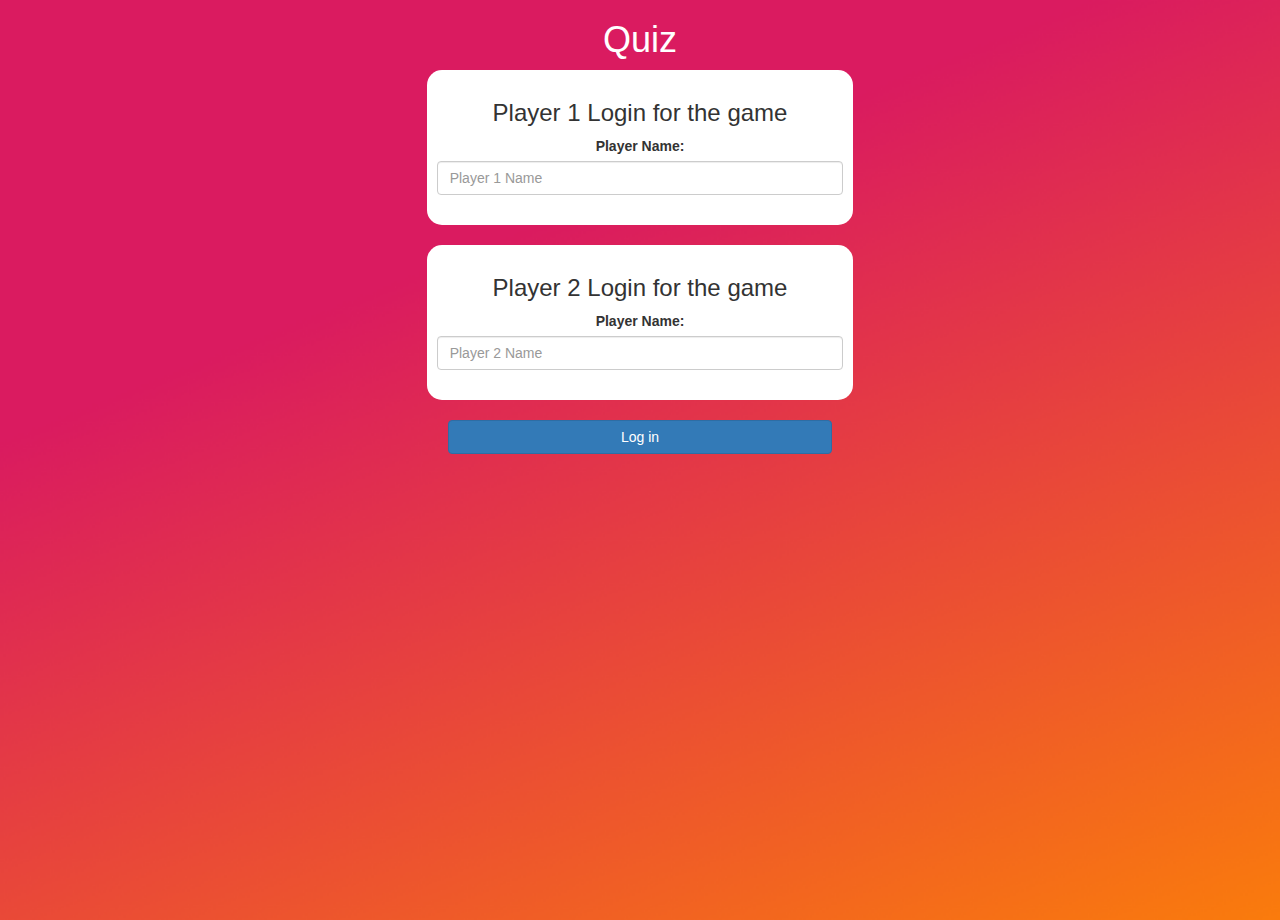
<file: index.html>
<!DOCTYPE html>
<html>
<head>
	<title>Math Quiz</title>

<meta name="viewport" content="width=device-width, initial-scale=1">
<link rel="stylesheet" href="https://maxcdn.bootstrapcdn.com/bootstrap/3.4.0/css/bootstrap.min.css">
<script src="https://ajax.googleapis.com/ajax/libs/jquery/3.4.1/jquery.min.js"></script>
<script src="https://maxcdn.bootstrapcdn.com/bootstrap/3.4.0/js/bootstrap.min.js"></script>

<link rel="stylesheet" type="text/css" href="style.css">

<script src="sketch.js"></script>
</head>
<body  >
	<center>
<h1 style="color:white">Quiz</h1>
<div class="col-lg-4 col-sm-8 col-xs-11 login_div1 ">
	<h3 >Player 1 Login for the game</h3>
	 <label >Player Name:</label> 
	 <input type="text" id="player1_name_input" class="form-control" placeholder="Player 1 Name">
	  <br>
</div>
<br>
<div class="col-lg-4 col-sm-8 col-xs-11 login_div1 ">
	<h3 >Player 2 Login for the game</h3>
	 <label >Player Name:</label> 
	 <input type="text" id="player2_name_input" class="form-control" placeholder="Player 2 Name">
	  <br>
</div>
<br>
<button style="width:30%" class="btn btn-primary" onclick="addUser()">Log in</button>
</center>
</body>
</html>
</file>
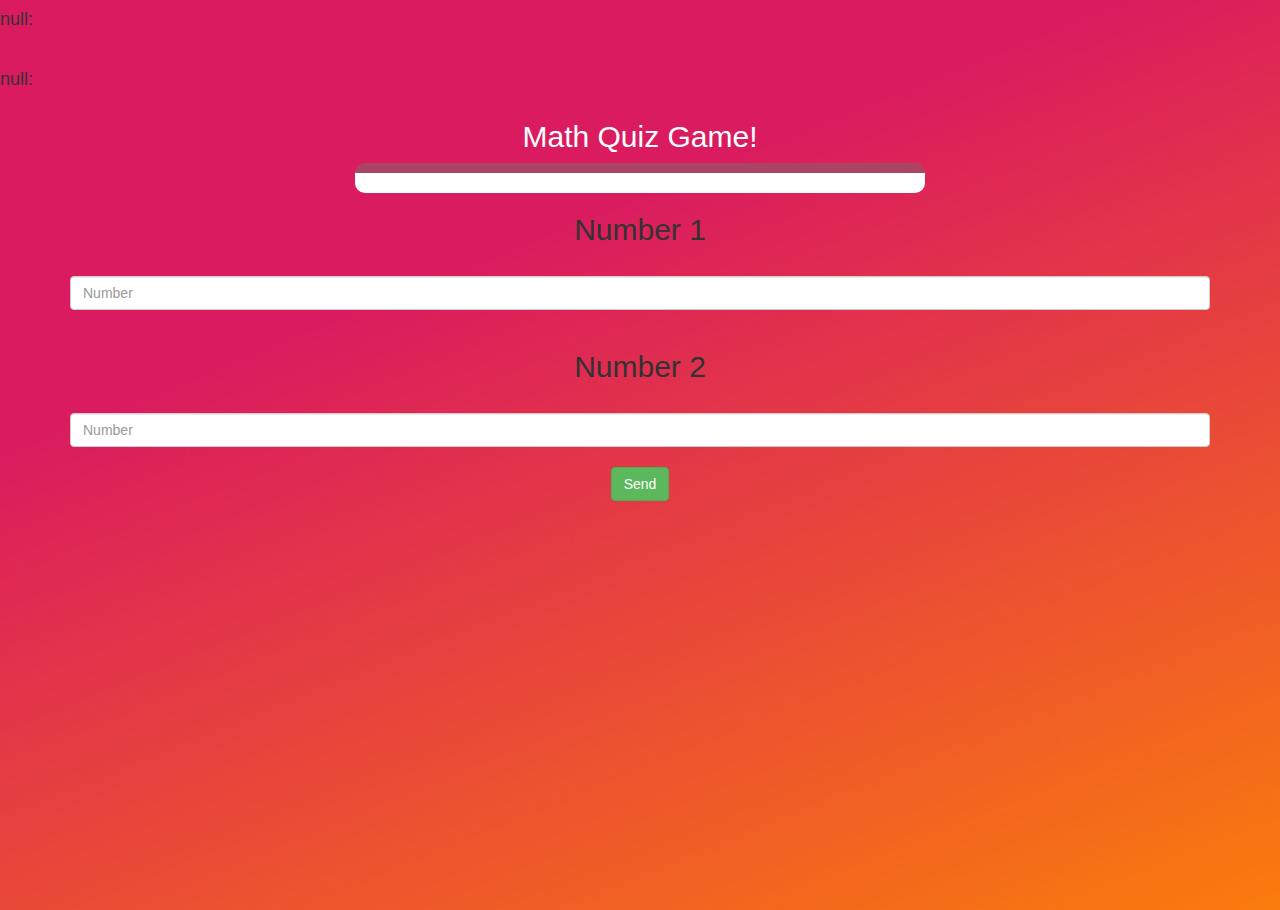
<file: maingame.html>
<!DOCTYPE html>
<html>
<head>
	<title>Main Page</title>

<meta name="viewport" content="width=device-width, initial-scale=1">
<link rel="stylesheet" href="https://maxcdn.bootstrapcdn.com/bootstrap/3.4.0/css/bootstrap.min.css">
<script src="https://ajax.googleapis.com/ajax/libs/jquery/3.4.1/jquery.min.js"></script>
<script src="https://maxcdn.bootstrapcdn.com/bootstrap/3.4.0/js/bootstrap.min.js"></script>

<link rel="stylesheet" type="text/css" href="style.css">


</head>
<body>
    <h4 id=player_name1></h4><span id="player1_score"></span>
    <br>
    <h4 id=player_name2></h4><span id="player2_score"></span>

    <div class="container">
        <center>
            <h2 style="color :white">Math Quiz Game!</h2>
            <div id="output" class="col-lg-6"></div>
            <h2>Number 1</h2>
            <br>
            <input id="num1" type="number" placeholder="Number" class="form-control">
            <br>
            <h2>Number 2</h2>
            <br>
            <input id="num2" type="number" placeholder="Number" class="form-control">
            <br>
            <button class="btn btn-success" width="30%" onclick="send()">Send</button>
        </center>
    </div>
</body>
<script src="main.js"></script>
</html>
</file>
<file: style.css>
body
{
	background-image: url("css-gradient.webp") ;
    background-position: center;
    background-size: cover;
    width: 100%;
    height: 100vh;
}

	.login_div1 , .login_div2
	{
		background: white;
		padding: 10px;
		float: none;
		border-radius: 15px;
	}


#player1_name , #player2_name
{
	display: inline-block;
	margin-left: 20px;
    margin-right: 40px;
}
#word
{
	width: 60%;
}
#word_display
{
	letter-spacing: 5px;
}
#output
{
background: white;
border-radius: 10px;
border-top: 10px solid #AA4465;
padding: 10px;
float: none;
text-align: left;
}
</file>
